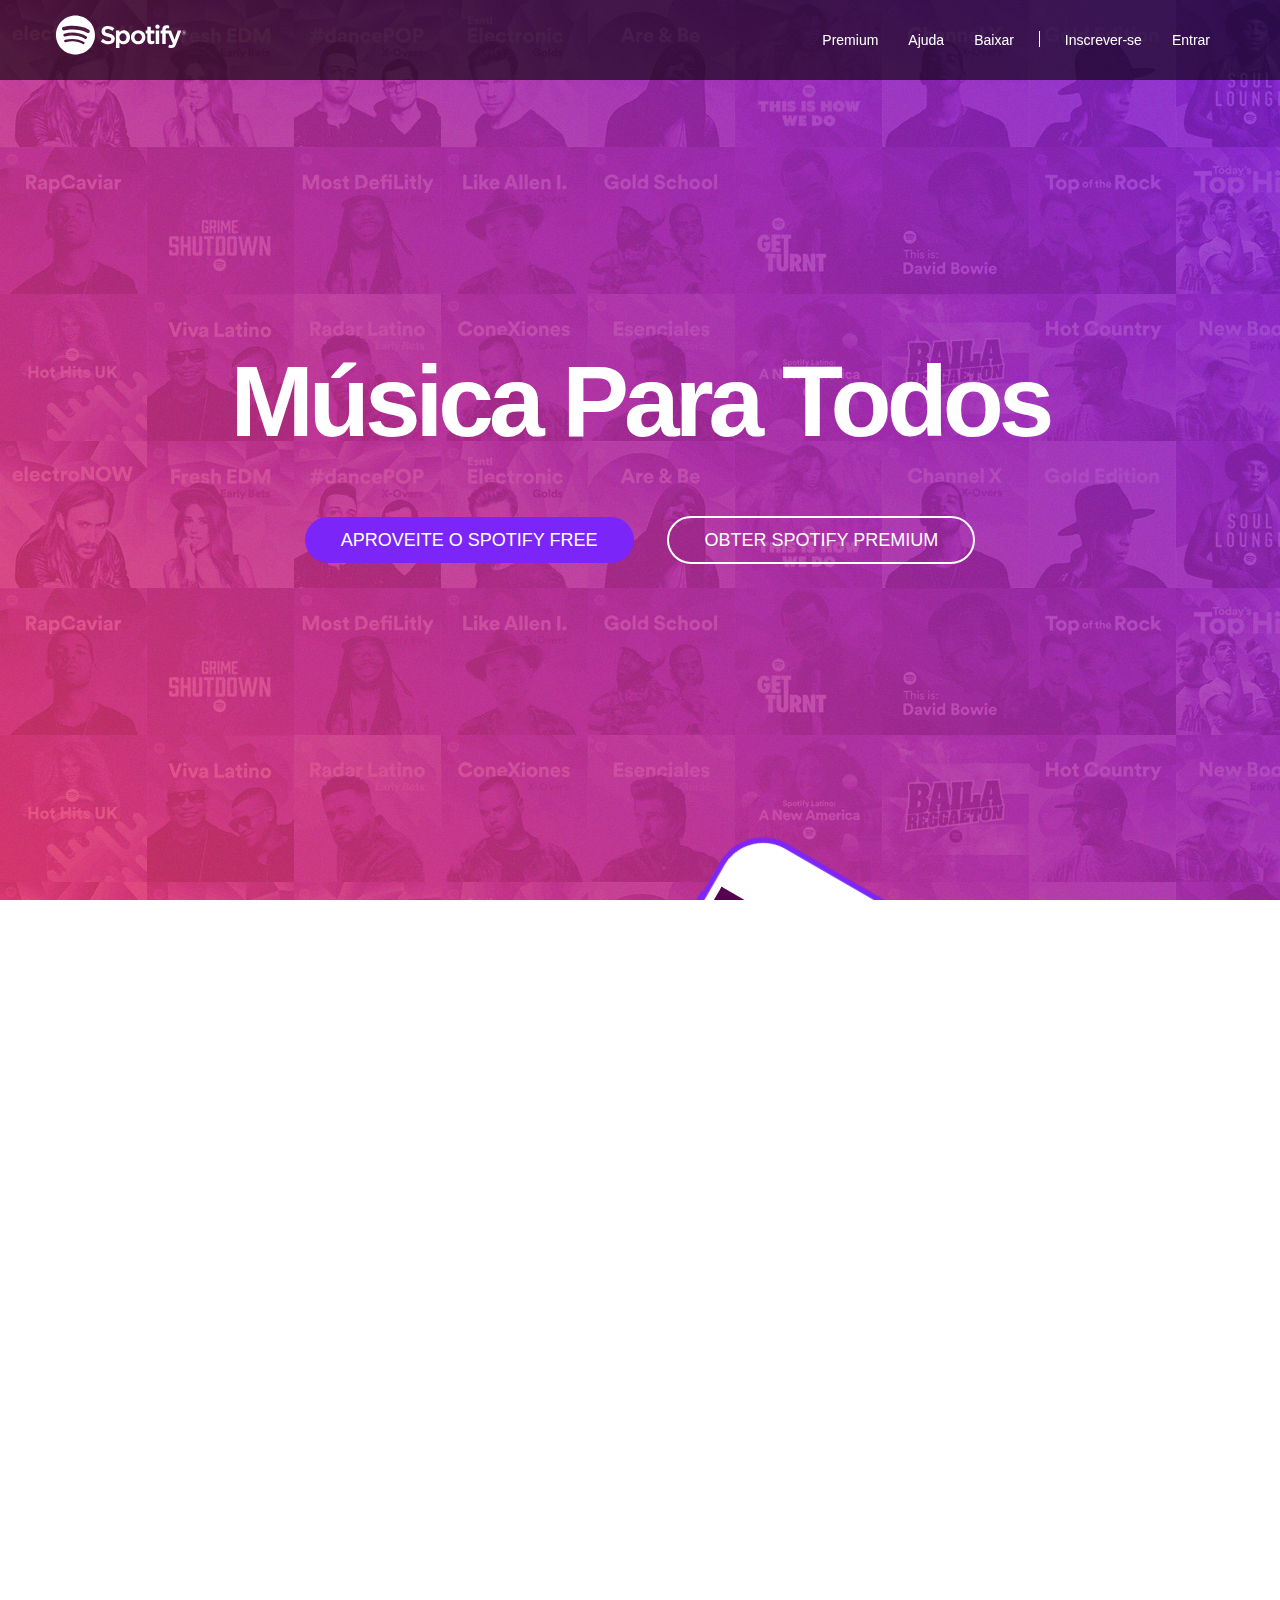
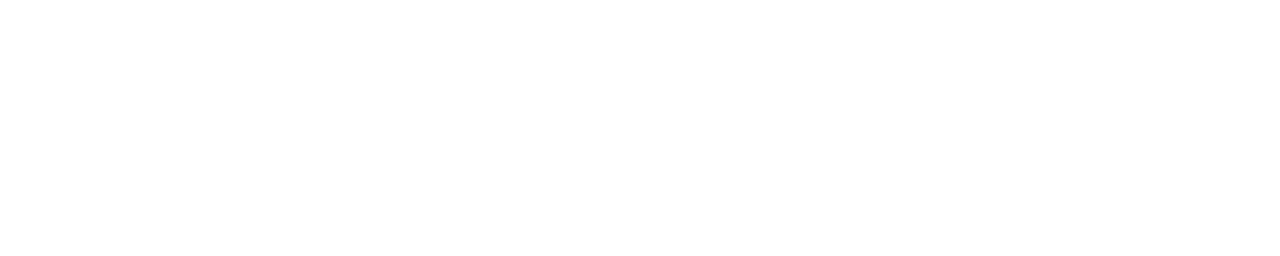
<file: index.html>
<!DOCTYPE html>
<html lang="pt-br">

<head>
  <meta charset="utf-8">
  <meta http-equiv="X-UA-Compatible" content="IE=edge">
  <meta name="viewport" content="width=device-width, initial-scale=1">

  <title>Música para todos - Spotify</title>
  <link rel="icon" href="imagens/favicon.png">

  <link href="bootstrap/css/bootstrap.min.css" rel="stylesheet">
  <link href="estilo.css" rel="stylesheet">

</head>

<body>

  <nav class="navbar navbar-fixed-top navbar-inverse navbar-transparente">
    <div class="container">

      <div class="navbar-header">
        <button type="button" class="navbar-toggle collapsed" data-toggle="collapse" data-target="#barra-nav">
          <span class="icon-bar"></span>
          <span class="icon-bar"></span>
          <span class="icon-bar"></span>
        </button>

        <a href="index.html" class="navbar-brand">
          <span class="img-logo">Spotify</span>
        </a>
      </div>

      <div class="collapse navbar-collapse" id="barra-nav">
        <ul class="nav navbar-nav navbar-right">
          <li><a href="">Premium</a></li>
          <li><a href="">Ajuda</a></li>
          <li><a href="">Baixar</a></li>
          <li class="divisor" role="separator"></li>
          <li><a href="">Inscrever-se</a></li>
          <li><a href="">Entrar</a></li>
        </ul>
      </div>

    </div> <!-- /container-->
  </nav> <!-- /nav -->

  <div class="capa">
    <div class="texto-capa">
      <h1>Música Para Todos</h1>
      <a href="" class="btn btn-custom btn-roxo btn-lg">Aproveite o Spotify Free</a>
      <a href="" class="btn btn-custom btn-branco btn-lg">Obter Spotify Premium</a>
    </div>
  </div> <!-- capa -->



  <section id="servicos" class="visible-xs-block visible-sm-block">
    <div class="container">
      <div class="row">

        <div class="col-md-6">

          <div class="row albuns">
            <div class="col-md-6">
              <img src="imagens/img1.jpg" alt="img1" class="img-responsive">
            </div>

            <div class="col-md-6">
              <img src="imagens/img2.jpg" alt="img1" class="img-responsive">
            </div>
          </div>

          <div class="row albuns">
            <div class="col-md-6">
              <img src="imagens/img3.jpg" alt="img1" class="img-responsive">
            </div>

            <div class="col-md-6">
              <img src="imagens/img4.jpg" alt="img1" class="img-responsive">
            </div>
          </div>

        </div>

        <div class="col-md-6">
          <h2>O que o Spotify tem?</h2>
          <h3>Músicas</h3>
          <p>O Spotify tem milhares de músicas. Escute seus sons favoritos, descubra novas músicas e reúna seus
            favoritos em um só lugar.</p>

          <h3>Playlists</h3>
          <p>O Spotify tem milhares de músicas. Escute seus sons favoritos, descubra novas músicas e reúna seus
            favoritos em um só lugar.</p>

          <h3>Novos lançamentos</h3>
          <p>O Spotify tem milhares de músicas. Escute seus sons favoritos, descubra novas músicas e reúna seus
            favoritos em um só lugar.</p>
        </div>
      </div>
    </div>
  </section> <!-- primeira seccao -->

  <section id="recursos">
    <div class="container">
      <div class="row">

        <div class="col-md-4">

          <h2>Fácil</h2>
          <h3>Buscar</h3>
          <p>Já sabe o que quer escutar? É só procurar e apertar o play.</p>

          <h3>Navegar</h3>
          <p>Veja os novos lançamentos, o que está bombando nas paradas e as melhores playlists para o seu momento.</p>

          <h3>Descobrir</h3>
          <p>Curta músicas novas toda segunda-feira com uma playlist personalizada pra você. Ou relaxe e curta uma das
            rádios.</p>

        </div>

        <div class="col-md-8">
          <div class="row rotacionar">
            <div class="col-md-6">
              <img src="imagens/iphone1.png" alt="img1" class="img-responsive">
            </div>

            <div class="col-md-6">
              <img src="imagens/iphone2.png" alt="img1" class="img-responsive">
            </div>
          </div>
        </div>

      </div>

    </div>
    </div>
  </section>

  <footer id="rodape">
    <div class="container">
      <div class="row">

        <div class="col-md-2">
          <span class="img-logo">Spotify</span>
        </div>

        <div class="col-md-2">
          <h4>Company</h4>
          <ul class="nav">
            <li><a href="">Sobre</a></li>
            <li><a href="">Empregos</a></li>
            <li><a href="">Imprensa</a></li>
            <li><a href="">Novidades</a></li>
          </ul>
        </div>

        <div class="col-md-2">
          <h4>Comunidades</h4>
          <ul class="nav">
            <li><a href="">Artista</a></li>
            <li><a href="">Desenvolvedores</a></li>
            <li><a href="">Marcas</a></li>
          </ul>
        </div>

        <div class="col-md-2">
          <h4>Links Uteis</h4>
          <ul class="nav">
            <li><a href="">Ajuda</a></li>
            <li><a href="">Presentes</a></li>
            <li><a href="">Player da Web</a></li>
          </ul>
        </div>

        <div class="col-md-4">
          <ul class="nav">
            <li class="item-rede-social"><a href=""><img src="imagens/facebook.png" alt="redes sociais"></a></li>
            <li class="item-rede-social"><a href=""><img src="imagens/twitter.png" alt="redes sociais"></a></li>
            <li class="item-rede-social"><a href=""><img src="imagens/instagram.png" alt="redes sociais"></a></li>
          </ul>
        </div>

      </div>
    </div>
  </footer>


  <!-- jQuery (necessary for Bootstrap's JavaScript plugins) -->
  <script src="https://ajax.googleapis.com/ajax/libs/jquery/1.11.3/jquery.min.js"></script>
  <!-- Include all compiled plugins (below), or include individual files as needed -->
  <script src="bootstrap/js/bootstrap.min.js"></script>
</body>

</html>
</file>
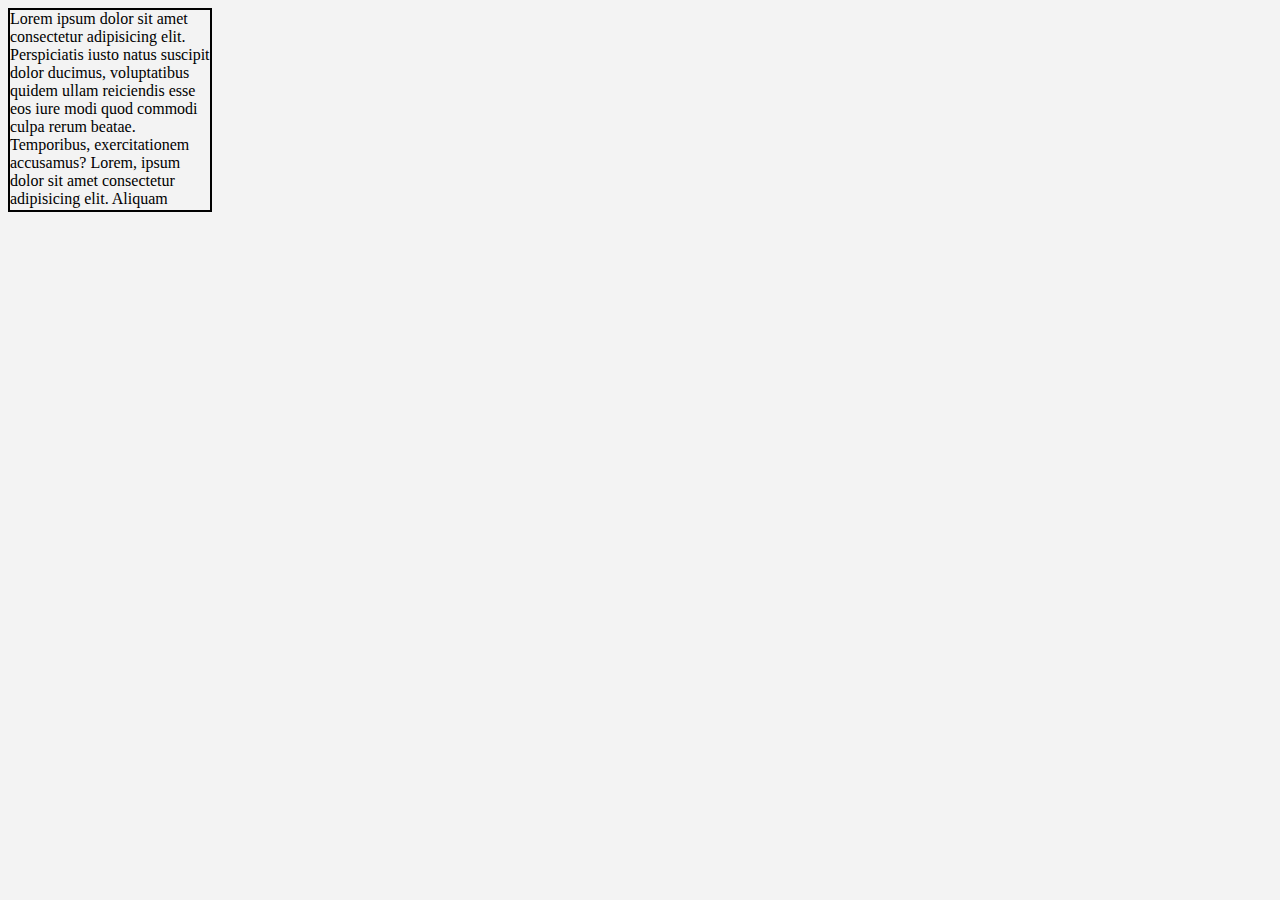
<file: optmizacao-spotify/index.html>
<!DOCTYPE html>
<html lang="en">
<head>
    <meta charset="UTF-8">
    <meta http-equiv="X-UA-Compatible" content="IE=edge">
    <meta name="viewport" content="width=device-width, initial-scale=1.0">
    <title>Spotify Otimizacao</title>

    <link rel="stylesheet" media="screen" href="style.css">
    <link rel="stylesheet" media="print"  href="style-impressao.css">

</head>
<body>
    <div class="item">
        Lorem ipsum dolor sit amet consectetur adipisicing elit. Perspiciatis iusto natus suscipit dolor ducimus, voluptatibus quidem ullam reiciendis esse eos iure modi quod commodi culpa rerum beatae. Temporibus, exercitationem accusamus? Lorem, ipsum dolor sit amet consectetur adipisicing elit. Aliquam FORA DA CAIXA fugiat tenetur corrupti adipisci, exercitationem beatae odio est praesentium ducimus rem repellendus reiciendis quo rerum illum quos. Officiis voluptatum repellendus 
        ForaLorem ipsum dolor sit amet consectetur adipisicing elit. </div>
</html>
</file>
<file: estilo.css>
html, body, .capa{
    height: 100%;
    overflow: auto;
}

body{
    background: url('imagens/capa.png'), url('imagens/ruido.png'), linear-gradient(50deg,#ff4169, #7c26f8);
    background-attachment: fixed;
    font-family: Helvetica, Arial, sans-serif;
    overflow-x: hidden;
}

.img-logo{
    height: 40px;
    width: 132px;
    background: url('imagens/spotify.svg') no-repeat;
    display: block;
    background-size: contain;
    color: transparent;
}


nav.navbar-transparente{
    padding: 15px 0px;
    background: rgba(0, 0, 0, 0.6);
    border: none;
}

.navbar-brand{
    padding: 0px;
    padding-top: 5px 15px;
}

.divisor{
    width: 1px;
    height: 16px;
    background: white;
    margin: 16px 10px;
}

.navbar-inverse .navbar-nav > li > a, footer .nav a{
    color: white;
}


.navbar-inverse .navbar-nav > li > a:hover, footer .nav a:hover{
    color: #9bf0e1;
    background: none;
}


/* capa  */

.capa{
    display: table;
    width: 100%;
}

.texto-capa{
    text-align: center;
    color: white;
    display: table-cell;
    vertical-align: middle;
}

/* botoes*/

.btn-custom{
    color: white;
    border-radius: 500px;
    padding: 10px 35px;
    text-transform: uppercase;
    margin: 0px 15px;
    transition: background 0.4s, color 0.4s;
}

.btn-roxo{
    background-color: #7c25f8;
}

.btn-roxo:hover{
    background-color: #6207e3;
    color: white;
}

.btn-branco{
    border: 2px solid white;
}

.btn-branco:hover{
    background-color: white;
    color: black;
}

/* servicos */

#servicos{
    background-color: white;
    padding-top: 20px;
    padding-bottom: 20px;
}

.albuns{
    padding: 10px 0px 10px 0px;
}

.texto-roxo{
    color: #7c25f8;
}


#servicos h2, #servicos h3 {
    color: #7c25f8;
}

/* recursos */

#recursos{
    padding-top: 20px;
    padding-bottom: 20px;
    color: white;
}

#recursos h3 {
    color: #9bf0e1
}


.rotacionar{
    transform: rotate(30deg);
    padding-left: 80px;
}

/*footer*/

#rodape h4{
    color: #919496;
    font-size: 12px;
    text-transform: uppercase;
}

footer{
    background-color: #000;
    padding: 50px 0px 20px 0px;
    position: relative;
}

.item-rede-social{
    float: right;
}

/* tipografia */

h1{
    font-size: 100px;
    font-weight: 900;
    letter-spacing: -0.05em;
    margin-bottom: 50px;
}

h2{
    font-size: 50px;
    font-weight: 700;
    letter-spacing: -0.04em;
}
h3{
    font-size: 35px;
    font-weight: 700;
    letter-spacing: -0.04em;
}

@media screen and (max-width: 767px){
    h1{
        font-size: 50px;
    }
    
    .btn-custom{
        margin: 10px 15px;
    }

}

@media screen and (min-width: 768px){
    h1{
        font-size: 70px;
    }
}


@media screen and (min-width: 992px){
    h1{
        font-size: 80px;
    }
    .btn-custom {
        margin: 10px 15px;
    }
}

@media screen and (min-width: 1200px){
    h1{
        font-size: 100px;
    }
}
</file>
<file: optmizacao-spotify/style.css>
@media screen {
    p {
        font-size: 20px;
        color: blue;
    }

    .item{
        width: 200px;
        height: 200px;
        border: 2px solid black;
        overflow: hidden;
    }

}

@media screen and (max-width: 767px) {
    body {
        background-color: red;
    }

    p {
        color: rgb(217, 246, 2);
    }
}


@media screen and (min-width: 768px) {
    body {
        background-color: greenyellow;
    }
}


@media screen and (min-width: 992px) {
    body {
        background-color: black;
    }

    p {
        color: rgb(255, 255, 255);
    }
}

@media screen and (min-width: 1200px) {
    body {
        background-color: rgb(243, 243, 243);
    }

    p {
        color: rgb(244, 3, 179);
    }
}
</file>
<file: optmizacao-spotify/style-impressao.css>
p{
    font-size: 80px;
    color: red;
}
</file>
